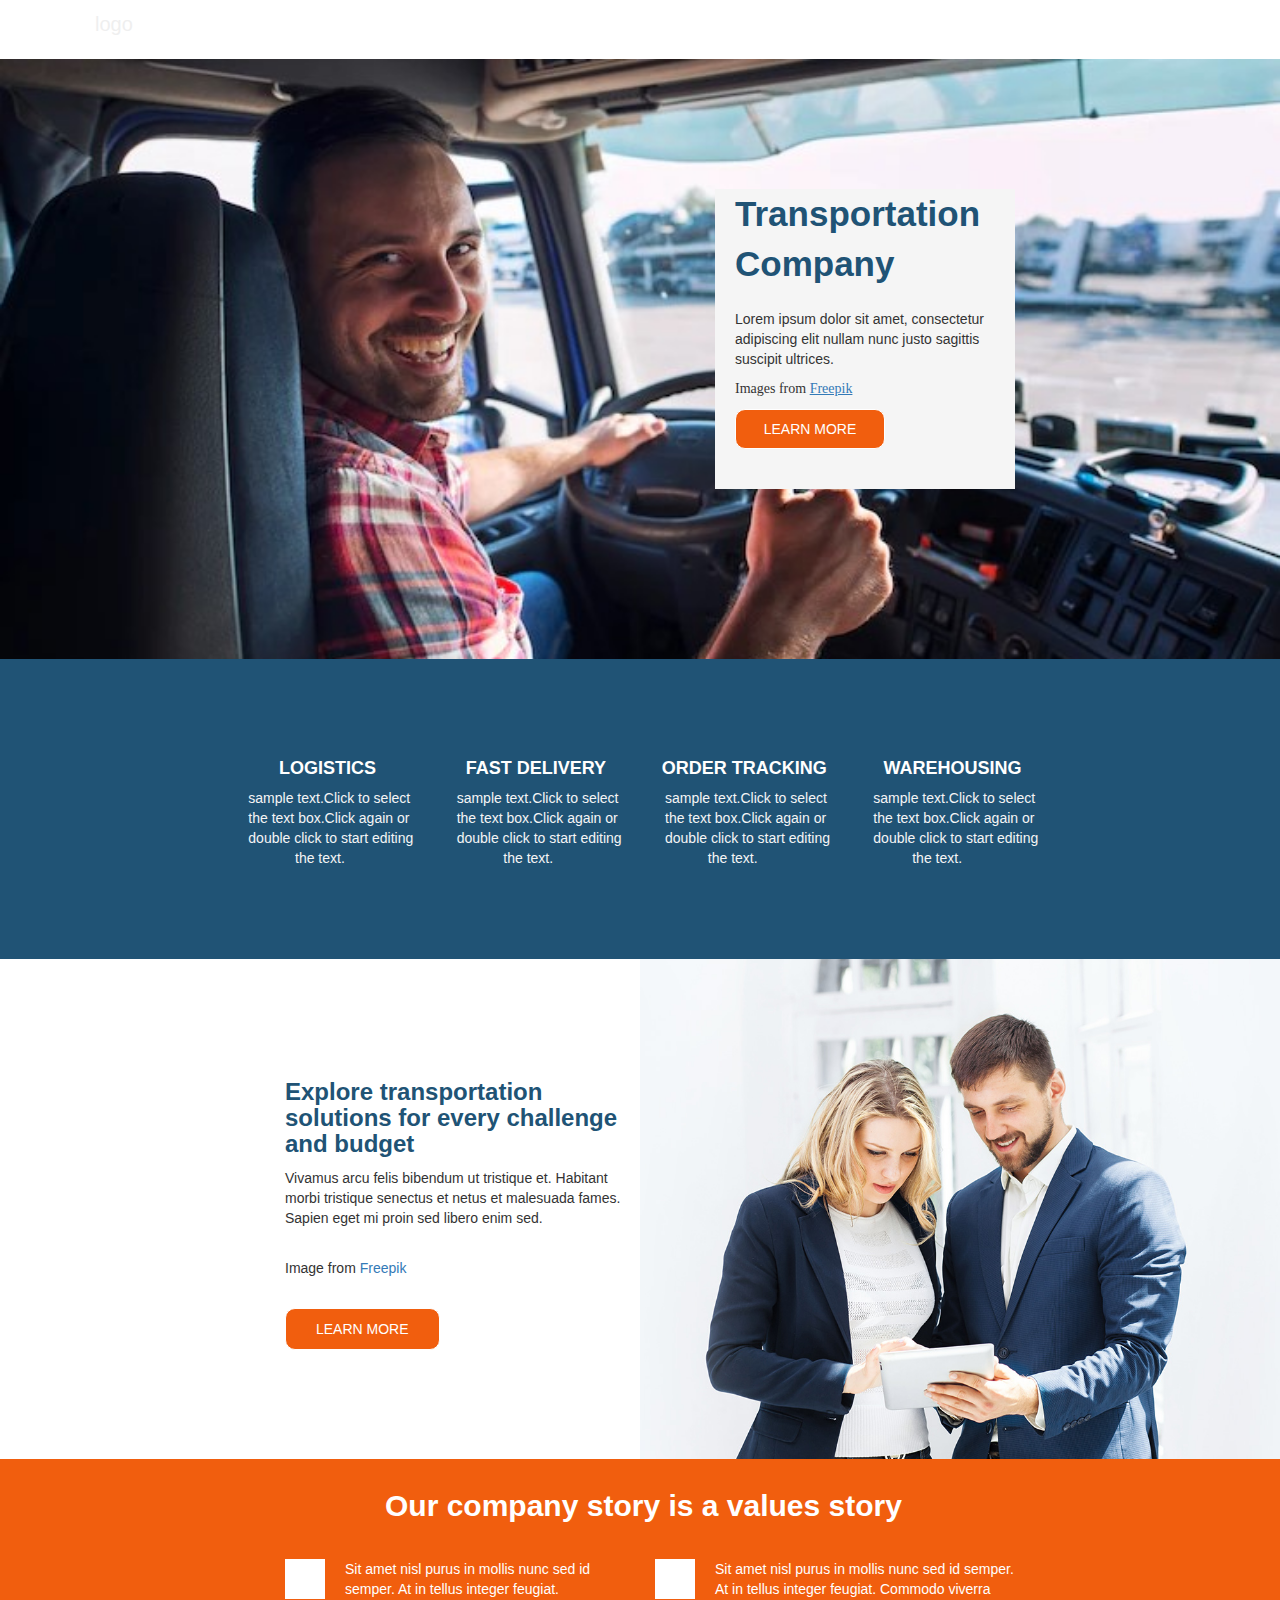
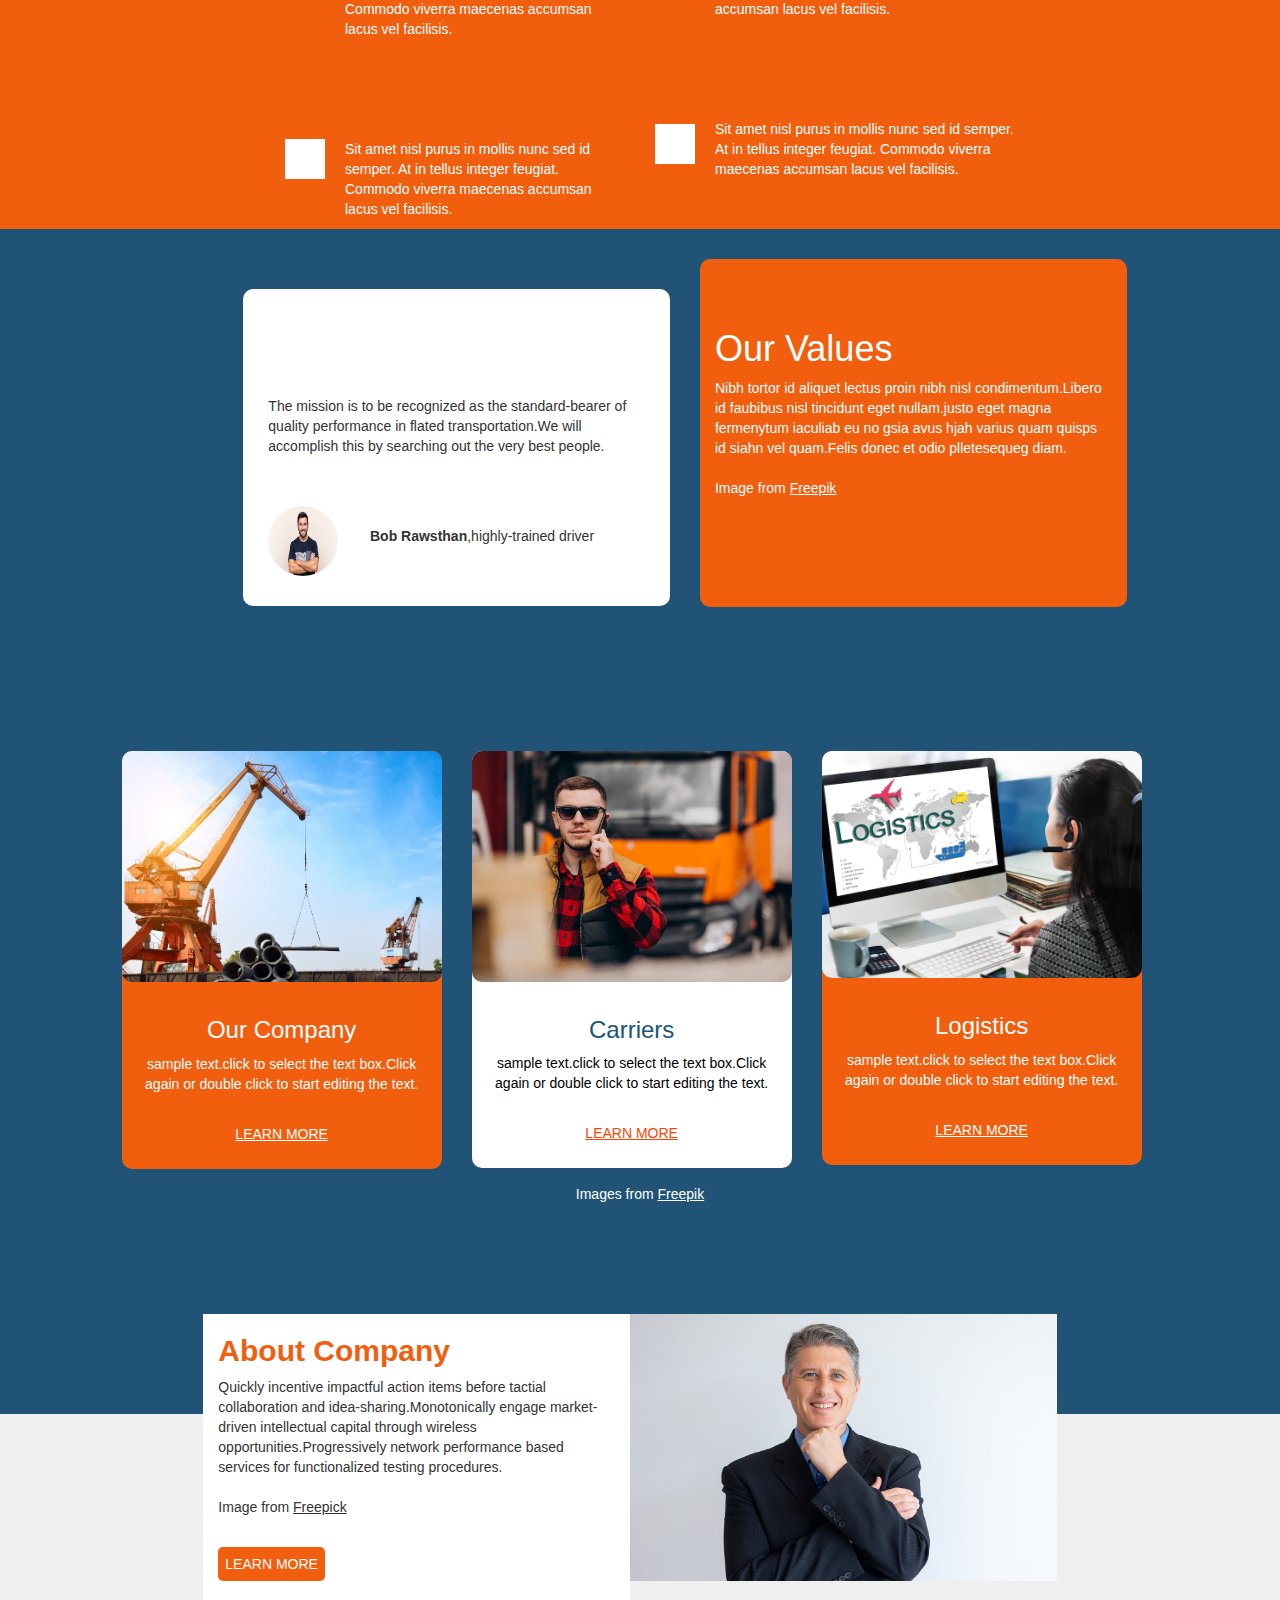
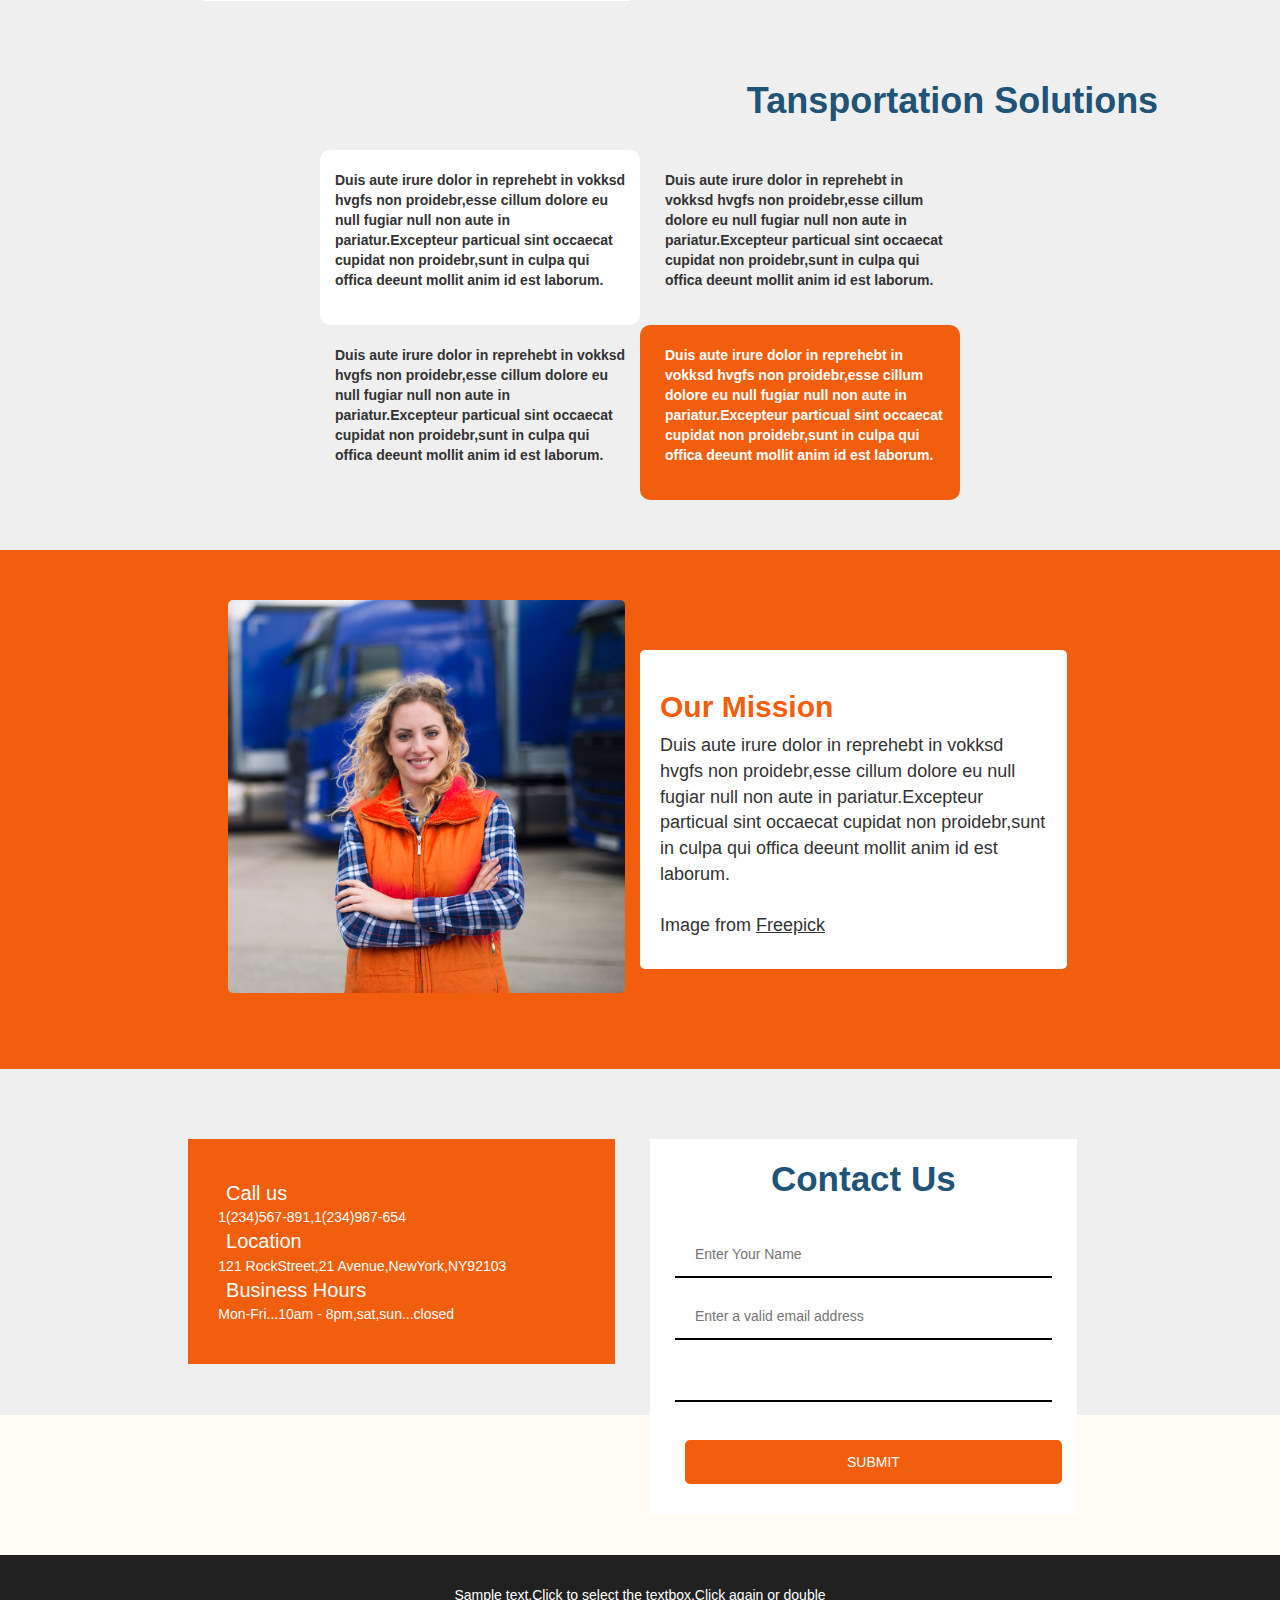
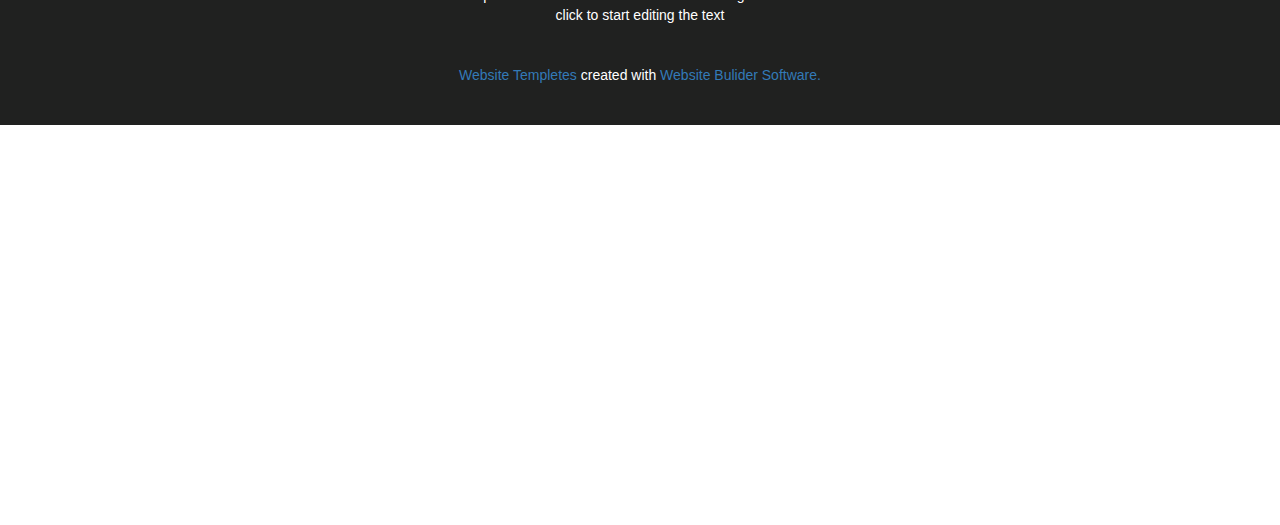
<file: PROJECT/HTML/index.html>
<!DOCTYPE html>
<html>
<head>

	<meta charset="utf-8">
	<meta name="viewport" content="width=device-width, initial-scale=1">
	<title>Team18</title>

<link rel="stylesheet" type="text/css" href="../Bootstrap/bootstrap.min.css">
<link rel="stylesheet" type="text/css" href="../CSS/index.css">
<link rel="stylesheet" href="https://cdnjs.cloudflare.com/ajax/libs/font-awesome/6.2.1/css/all.min.css" integrity="sha512-MV7K8+y+gLIBoVD59lQIYicR65iaqukzvf/nwasF0nqhPay5w/9lJmVM2hMDcnK1OnMGCdVK+iQrJ7lzPJQd1w==" crossorigin="anonymous" referrerpolicy="no-referrer" />

</head>
<body>
	<div class="container-fluid">
		<div class="row r11">
			<div class="col-md-6"><p>logo</p></div>
            <div class="col-md-6"><i class="fa-solid fa-bars"></i></div>
		</div>
		<div class="row">
			<div class="col-sm-12 s1">	
				<div class="s2">
					<span class="s3"><b>Transportation</b></span>
					<span class="s4"><b>Company</b></span><br><br>
					<p class="s5">Lorem ipsum dolor sit amet, consectetur adipiscing elit nullam nunc justo sagittis suscipit ultrices. </p>
					<p class="s6">Images from <a href="#"><u>Freepik</u></a></p>
					<a href="#"><button class="s7">LEARN MORE</button></a>
		</div>
		</div>
	</div>
	<div class="row">
			<div class="col-sm-12 s8">	
				<div class="col-sm-6 ">
					<div class="row">
						<div class="col-sm-4"></div>
						<div class="col-sm-8">
							<div class="row">
								<div class="col-sm-6">
									<h4 class="s9"><b>LOGISTICS</b></h4>
									<p class="s10">sample text.Click to select<br>the text box.Click again or<br>double click to start editing <br>&nbsp&nbsp&nbsp&nbsp&nbsp&nbsp&nbsp&nbsp&nbsp&nbsp&nbsp the text.</p>
								</div>
									<div class="col-sm-6">
							      <h4 class="s9"><b>FAST DELIVERY</b></h4>
									<p class="s10">sample text.Click to select<br>the text box.Click again or<br>double click to start editing<br>&nbsp&nbsp&nbsp&nbsp&nbsp&nbsp&nbsp&nbsp&nbsp&nbsp&nbsp the text.</p>
									</div>
								</div>
						</div>
				</div>
			</div>
				<div class="col-sm-6">
					<div class="row">
						<div class="col-sm-8">
							<div class="row">
								<div class="col-sm-6">
									 <h4 class="s9"><b>ORDER TRACKING</b></h4>
									<p class="s10">sample text.Click to select<br>the text box.Click again or<br>double click to start editing<br>&nbsp&nbsp&nbsp&nbsp&nbsp&nbsp&nbsp&nbsp&nbsp&nbsp the text.</p>
									
								</div>
									<div class="col-sm-6">
										 <h4 class="s9"><b>WAREHOUSING</b></h4>
									<p class="s10">sample text.Click to select<br>the text box.Click again or<br>double click to start editing<br>&nbsp&nbsp&nbsp&nbsp&nbsp&nbsp&nbsp&nbsp&nbsp the text.</p>
									</div>
								</div></div>
						<div class="col-sm-4">
							
						</div>
				</div>
			</div>
					
				</div>
</div>
</div>
</div>
	<div class="container-fluid">
		<div class="row">
				<div class="col-sm-6 Q1">
					<h3 class="W1"><b>
						Explore transportation<br>
						solutions for every challenge<br>
						and budget</b>
					</h3>
					<p class="p1">Vivamus arcu felis bibendum ut tristique et. Habitant morbi tristique senectus et netus et malesuada fames. Sapien eget mi proin sed libero enim sed.</p><br>
					<p class="p2">Image from <a href="#">Freepik</a></p><br>
					<a href="#"><button class="b1">LEARN MORE</button></a>
				</div>
				<div class="col-sm-6 Q2"></div>
     		</div>
		<div class="row">
			<div class="col-sm-12 Q3">
			    <h2 class="W2"><b>Our company story is a values story</b></h2>
		    </div>
		</div>
		<div class="row"> 
		     <div class="col-sm-6 Q4">
		     	<div class="Q5"></div>
		     	    <p class="p3">Sit amet nisl purus in mollis nunc sed id semper. At in tellus integer feugiat. Commodo viverra maecenas accumsan lacus vel facilisis.</p>
		     	<div class="Q6"></div>
		     	    <p class="p4">Sit amet nisl purus in mollis nunc sed id semper. At in tellus integer feugiat. Commodo viverra maecenas accumsan lacus vel facilisis.</p>
		     </div>
		     <div class="col-sm-6 Q7">
		     	<div class="Q8"></div>
		     	    <p class="p5">Sit amet nisl purus in mollis nunc sed id semper.<br> At in tellus integer feugiat. Commodo viverra<br> accumsan lacus vel facilisis.</p>
		     	<div class="Q9"></div>
		     	    <p class="p6">Sit amet nisl purus in mollis nunc sed id semper.<br> At in tellus integer feugiat. Commodo viverra<br> maecenas accumsan lacus vel facilisis.</p>
		     </div>
        </div>  
     </div>


     	<div class="container-fluid con3">
		<div class="row r31">
			<div class="col-md-2"></div>
			<div class="col-md-4 c31">
				<i class="fa-solid fa-quote-left"></i><br><br>
				<p>The mission is to be recognized as the standard-bearer of quality performance in flated transportation.We will accomplish this by searching out the very best people.</p><br><br>
				<div class="row">
					<div class="col-md-3 c31a">
						<img src="../image/img4.webp" height="70px" width="70px">
					</div>
					<div class="col-md-9 c31b">
						<p><b>Bob Rawsthan</b>,highly-trained driver</p>
					</div>
				</div>
			</div>
			<div class="col-md-4 c32">
				<h1>Our Values</h1>
				<p>Nibh tortor id aliquet lectus proin nibh nisl condimentum.Libero id faubibus nisl tincidunt eget nullam.justo eget magna fermenytum iaculiab eu no gsia avus hjah varius quam quisps id siahn vel quam.Felis donec et odio plletesequeg diam.<br><br>
					Image from <u>Freepik</u></p><br>
					<i class="fa-brands fa-facebook-f i1"></i>
					<i class="fa-brands fa-twitter"></i>
					<i class="fa-brands fa-instagram"></i>
					<i class="fa-brands fa-linkedin-in"></i>
			</div>
			<div class="col-md-2"></div>
		</div>
		<div class="row row1">
			<div class="col-md-1"></div>
			<div class="col-md-3 c33">
				<div class="row r1"><img src="../image/crane1.jpg" class="img-responsive"></div>
				<div class="row r2">
					<center><h3>Our Company</h3></center>
					<p>sample text.click to select the text box.Click again or double click to start editing the text.<br><br><center><u>LEARN MORE</u></center></p>
				</div>
			</div>
			<div class="col-md-3 c34">
				<div class="row r1"><img src="../image/3.3.jpg" class="img-responsive"></div>
				<div class="row r2">
					<center><h3>Carriers</h3></center>
					<p>sample text.click to select the text box.Click again or double click to start editing the text.<br><br><center><u>LEARN MORE</u></center></p>
				</div>
			</div>
			<div class="col-md-3 c35">
				<div class="row r1"><img src="../image/lap.jpg" class="img-responsive"></div>
				<div class="row r2">
					<center><h3>Logistics</h3></center>
					<p>sample text.click to select the text box.Click again or double click to start editing the text.<br><br><center><u>LEARN MORE</u></center></p>
				</div>
			</div>
			<div class="col-md-1"></div>
		</div>
		<div class="row">
			<center><p style="color:white;">Images from <u>Freepik</u></p></center>
		</div>
	</div>
    <div class="container-fluid con4">
    	<div class="row r1">
    		<div class="col-md-2"></div>
    		<div class="col-md-4 c41">
    			<h2><b>About Company</b></h2>
    			<p>Quickly incentive impactful action items before tactial collaboration and idea-sharing.Monotonically engage market-driven intellectual capital through wireless opportunities.Progressively network performance based services for functionalized testing procedures.<br><br>Image from <u>Freepick</u></p><br>
    			<button class="button">LEARN MORE</button>
    		</div>
    		<div class="col-md-4 c42"></div>
    		<div class="col-md-2"></div>
    	</div>
    </div>
    <div class="container-fluid con5">
    	<center><h1><b>Tansportation Solutions</b></h1></center>
    	<div class="row">
    		<div class="col-md-3"></div>
    		<div class="col-md-3 c51">
    			<p><b>Duis aute irure dolor in reprehebt in vokksd hvgfs non proidebr,esse cillum dolore eu null fugiar null non aute in pariatur.Excepteur particual  sint occaecat cupidat non proidebr,sunt in culpa qui offica deeunt mollit anim id est laborum.</b></p>
    		</div>
    		<div class="col-md-3 c52">
    			<p><b>Duis aute irure dolor in reprehebt in vokksd hvgfs non proidebr,esse cillum dolore eu null fugiar null non aute in pariatur.Excepteur particual  sint occaecat cupidat non proidebr,sunt in culpa qui offica deeunt mollit anim id est laborum.</b></p>
    		</div>
    		<div class="col-md-3"></div>
    	</div>
    	<div class="row r51">
    		<div class="col-md-3"></div>
    		<div class="col-md-3 c53">
    			<p><b>Duis aute irure dolor in reprehebt in vokksd hvgfs non proidebr,esse cillum dolore eu null fugiar null non aute in pariatur.Excepteur particual  sint occaecat cupidat non proidebr,sunt in culpa qui offica deeunt mollit anim id est laborum.</b></p>
    		</div>
    		<div class="col-md-3 c54">
    			<p><b>Duis aute irure dolor in reprehebt in vokksd hvgfs non proidebr,esse cillum dolore eu null fugiar null non aute in pariatur.Excepteur particual  sint occaecat cupidat non proidebr,sunt in culpa qui offica deeunt mollit anim id est laborum.</b></p>
    		</div>
    		<div class="col-md-3"></div>
    	</div>
    	<div class="row r52">
    		<div class="col-md-2"></div>
    		<div class="col-md-4 c55">
    			<img src="../image/img9090.jpg" class="img-responsive">
    		</div>
    		<div class="col-md-4 c56">
    			<h2><b>Our Mission</b></h2>
    			<p>Duis aute irure dolor in reprehebt in vokksd hvgfs non proidebr,esse cillum dolore eu null fugiar null non aute in pariatur.Excepteur particual  sint occaecat cupidat non proidebr,sunt in culpa qui offica deeunt mollit anim id est laborum.<br><br>Image from <u>Freepick</u></p>
    		</div>
    		<div class="col-md-2"></div>
    	</div>
    </div>
    <div class="container-fluid con6">
    	<div class="row r61"></div>
    	<div class="row r62">
    	<div class="col-md-2"></div>
    		<div class="col-md-4 c61">
    			<i class="fa-solid fa-phone i1"></i>&nbsp&nbsp<span>Call us</span><br>
					1(234)567-891,1(234)987-654<br>
					<i class="fa-solid fa-location-dot"></i>&nbsp&nbsp<span>Location</span><br>
					121 RockStreet,21 Avenue,NewYork,NY92103<br>
					<i class="fa-sharp fa-solid fa-clock"></i>&nbsp&nbsp<span>Business Hours</span><br>Mon-Fri...10am - 8pm,sat,sun...closed
    		</div>
    		<div class="col-md-4 c62">
    			<center><b>Contact Us</b></center><br>
			    <input type="text" name="" placeholder="Enter Your Name">
			    <input type="text" name="" placeholder="Enter a valid email address">
			    <input type="text" name="">
				<button class="button">SUBMIT</button>
    		</div>
    		<div class="col-md-2"></div>
    	</div>
    	<div class="row r63"></div>
    	<div class="row r64">
		<p>Sample text.Click to select the textbox.Click again or double<br>click to start editing the text<br><br><br><a href="#">Website Templetes</a> created with <a href="#">Website Bulider Software.</a></p>
		</div>
    </div>
</body>
</html>
</file>
<file: PROJECT/CSS/index.css>
.r11{
 background-color: white;
 padding: 10px 5px 10px 80px;
}
.r11 p{
	font-family: sans-serif;
	color: #EFEFEF;font-size: 20px;
}
.r11 i{
 padding: 10px 5px 10px 370px;
}
.s1{
	 background-image: url("../image/1.jpg");
	 background-repeat: no-repeat;
	 background-size: cover;
	 height: 600px;
	 }
.s2{

	height: 300px;
	width: 300px;
	background-color: whitesmoke;
	margin-left: 700px;
	margin-top: 130px;

}
.s3{
	font-size: 35px;
	color: blue;
	margin: 20px 20px;
	color: #205375;
}
.s4{
	font-size: 35px;
	color: blue;
	margin: 20px 20px;
	color: #205375;
}
.s5{
     margin-left: 20px;
}
.s6{
     margin-left: 20px;
     font-family: cursive;
}
.s7{
     margin-left: 20px;
     background-color: #f15e0e;
     height: 40px;
     width: 150px;
     border-radius:10px;
     border: 1px solid white;
     color: white;
    
}
.s8{
	background-color: #205375;
	height: 300px;
}
.s9{
	margin-top: 100px;
	color: white;
	text-align: center;
}
.s10{
	color: whitesmoke;
	margin-left: 10px;
}
.Q1
{
	height: 500px;
	background-color: white;
}
.Q2
{
	height: 500px;
	background-color: white;
	background-image: url("../image/2.jpg");
	background-size: cover;
}
.W1
{
	margin-left: 270px;
	margin-top: 120px;
    color: #205375;
}
.p1
{
	margin-left: 270px;
	margin-top: 10px;
}
.p2
{
	margin-left: 270px;
}
.b1
{
	margin-left: 270px ;
	padding: 10px 30px 10px 30px;
	background-color: #f15e0e;
	color: white;
	border-radius: 10px;
	border: 1px solid white;
}
.Q3
{
	height: 100px;
	background-color:#f15e0e;
}
.W2
{
	margin-left: 370px;
	margin-top: 30px;
	color: white;
}
.Q4
{
	height: 270px;
	background-color:#f15e0e;
}
.Q5
{
	height: 40px;
	width: 40px;
	background-color: white;
	margin-left: 270px;
	position: absolute;
}
.p3
{
	margin-left: 330px;
	color: white;
	margin-bottom: 20px;
	position: relative;
}
.Q6
{
	height: 40px;
	width: 40px;
	background-color: white;
	margin-left: 270px;
	margin-top: 80px;
	position: absolute;
}
.p4
{
	margin-left: 330px;
	color: white;
	margin-bottom: 20px;
	position: relative;
	margin-top: 100px;
}
.Q7
{
	height: 270px;
	background-color:#f15e0e;
}
.Q8
{
    height: 40px;
	width: 40px;
	background-color: white;
	position: absolute;
}
.p5
{
	color: white;
	margin-left: 60px;
	position: relative;
}
.Q9
{
    height: 40px;
	width: 40px;
	background-color: white;
	margin-top: 95px;
	position: absolute;
}
.p6
{

	color: white;
	margin-left: 60px;
	position: relative;
	margin-top: 100px;
}
.con3{
	background-color: #205375;
	padding-top: 30px;
	padding-bottom: 200px;
	z-index: 1;
	position: relative;
    
}
.c31{
	background-color: white;
	margin: 30px;
	padding: 30px 25px 30px 25px;
	border-radius: 10px;
}
.c31 i{
	font-size: 40px ;
}
.c32{
	background-color: #f15e0e ;
}
.c31a img{
   border-radius:100px ;
}
.c31b{
   padding-top: 20px;
}
.c32{
	background-color: #f15e0e;
	padding: 50px 15px 50px 15px;
	color: white;border-radius: 10px;
}
.c32 .i1{
	font-size: 20px;
    margin: 15px 15px 15px 0px;
}
.c32 i{
	font-size: 20px;
    margin: 15px;
}
.row1{
	margin-top: 100px;
}
.c33{
	background-color: #f15e0e;
	border-radius: 10px;margin: 15px;
	color: white;
}
.r1 img{
    border-radius: 10px;

}
.r2{
	padding: 15px;
	text-align: center;
}
.c34{
	background-color: white;
	border-radius: 10px;margin: 15px;
	color: white;
}
.c34 h3{
	color:#205375;
}
.c34 p{
	color: black;
}
.c34 u{
	color: #FF4301;
}
.c35{
	background-color: #f15e0e;
	border-radius: 10px;margin: 15px;
	color: white;
}
.con4{
/*	background-color: #EFEFEF;*/
	z-index: 2;
	position: relative;
	bottom: 100px;
	right: 10px;
}
.c41{
	background-color: white;
	padding-bottom: 20px;
}
.c41 h2{
	color: #f15e0e;
}
.c41 button{
	background-color: #f15e0e; 
	padding: 5px;color: white;
	border: 2px solid #f15e0e;
	border-radius: 5px;
}
.c42{
	background: url(../image/img0000.jpg);
	background-size: cover;
	height: 267px;
}
.con5{
	background-color:#EFEFEF;
	z-index: 1;
	position: relaive;
	padding-bottom: 50px;
	margin-top: -500px;

}
.con5 h1{
	color: #205375;
	margin-top: 250px;
	margin-bottom: 30px;
}
.r51{
	margin-bottom: 50px;
}
.c51{
	background-color: white;
	border-radius: 10px;
	padding: 20px 10px 25px 15px;
}
.c52{
	padding: 20px 10px 25px 25px;
}
.c53{
	padding: 20px 10px 25px 15px;
}
.c54{
	background-color: #f15e0e;
	border-radius: 10px;color: white;
	padding: 20px 10px 25px 25px;
}
.r52{
	background-color:#f15e0e;
	padding: 50px 0px 50px 0px;
}
.c55 img{
	border-radius: 5px;
}
.c56{
	background-color: white;
	margin: 50px 0px 50px 0px;
	padding: 20px 20px 20px 20px;
	border-radius: 5px;
}
.c56 h2{
	color:#f15e0e ;
}
.c56 p{
	font-size: 18px;
}
.r61{
	background-color: #EFEFEF;
	padding: 150px 0px 170px 0px;
	z-index: 1;
	position: relative;
}
.c61{
	background-color: #f15e0e;
	color: white;
	padding: 40px 0px 40px 30px;
	margin-right:20px;
}
.c61 span{
	font-size: 20px;
}
.c61 i{
   margin: 30px 0px 30px 0px;
}
.r62{
	z-index: 2;
	position: relative;
	right: 25px;
	bottom: 300px;
}
.c62{
	background-color: white;
	padding: 15px 25px 30px 25px;
	margin-left: 15px;
}
.c62 center{
	color: #205375 ;
	font-size: 35px;
}
.c62 p{
	font-size: 15px;
	color: #EFEFEF;
}
.c62 button{
    padding: 10px 160px 10px 160px;
    background-color:#f15e0e;border: 2px solid #f15e0e;
    border-radius: 5px;margin:30px 10px 0px 10px;
    color: white;
}
.c62 input[type=text] {
  width: 100%;
  padding: 12px 20px;
  margin: 8px 0;
  box-sizing: border-box;
  border: none;
  border-bottom: 2px solid black;
}
.r63{
	background-color: #FEFCF3;
	padding: 70px 0px 70px 0px;
	z-index: 1;
	position: relative;
	bottom: 400px;
}
.r64{
	background-color: #202120;
	text-align: center;
	z-index: 1;
	position: relative;
	bottom: 400px;
	padding: 30px 0px 30px 0px;
}
.r64 p{
	color: white;
}
</file>
